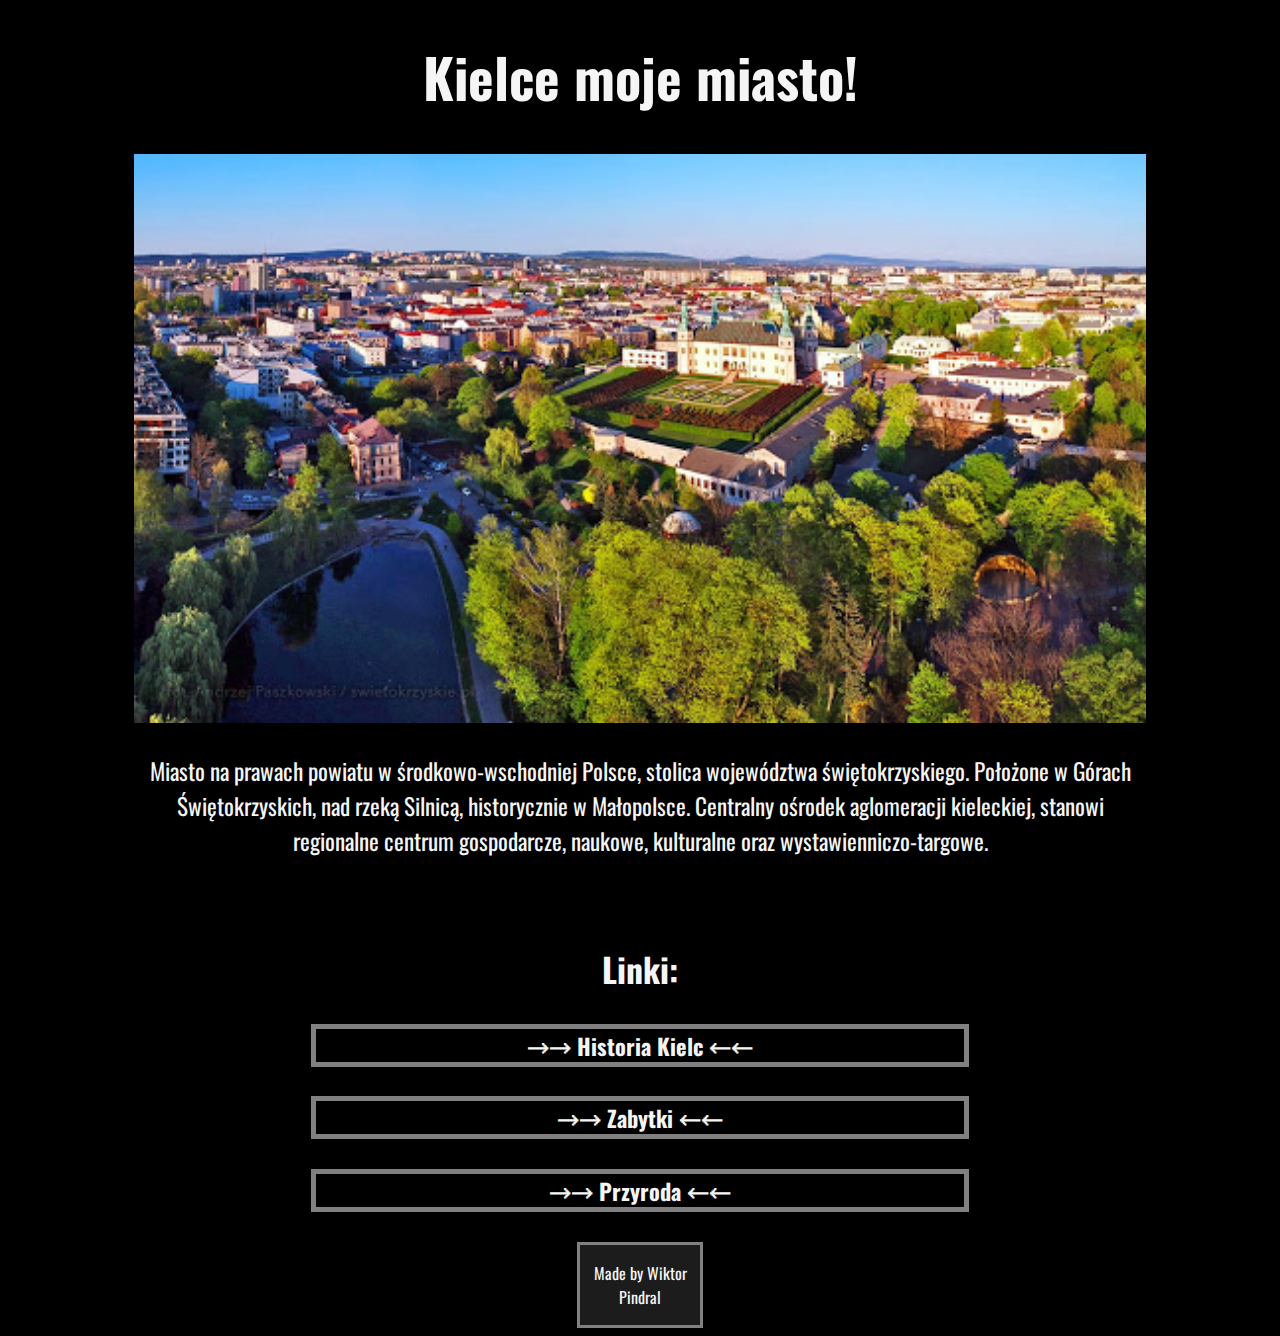
<file: Html/Kielce_moje_miasto/index.html>
<!DOCTYPE html>
<html lang="pl" dir="ltr">
  <head>
    <meta charset="utf-8">
    <title>Kielce - Moje miasto!</title>
    <link rel="stylesheet" href="style/styl01.css">
  </head>
  <body>
<div class="head">
  <h1><b>Kielce moje miasto!</b></h1>
</div>
<div class="about">
  <img src="images/kielce.jpg" alt="kielce">
  <p>Miasto na prawach powiatu w środkowo-wschodniej Polsce, stolica województwa świętokrzyskiego. Położone w Górach Świętokrzyskich, nad rzeką Silnicą, historycznie w Małopolsce. Centralny ośrodek aglomeracji kieleckiej, stanowi regionalne centrum gospodarcze, naukowe, kulturalne oraz wystawienniczo-targowe.</p>
<br>
</div>
<div class="links">
  <h2>Linki:</h2>
  <a href="html/historia.html"><h4>🡒🡒  Historia Kielc  🡐🡐</h4></a>
  <a href="html/zabytki.html"><h4>🡒🡒  Zabytki  🡐🡐</h4></a>
  <a href="html/przyroda.html"><h4>🡒🡒  Przyroda  🡐🡐</h4></a>
</div>
<div class="bot">
  <p>Made by Wiktor Pindral</p>
</div>
  </body>
</html>
</file>
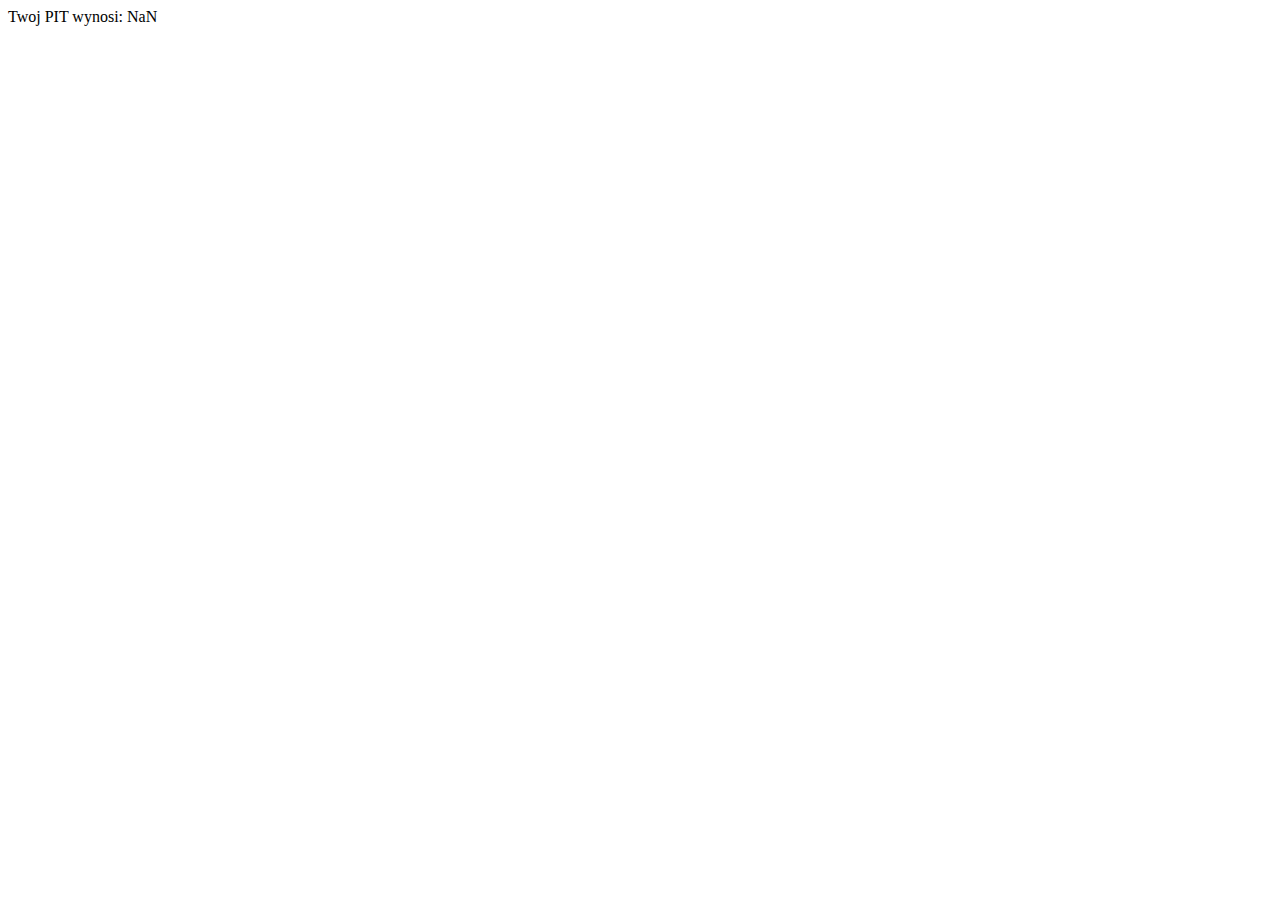
<file: JS/Instrukcje warunkowe/zad 5.html>
<!DOCTYPE HTML>
<html>
  <head>
    <meta charset="utf-8">
    <title>Zad 5</title>
    <script type="text/javascript">
      var x = parseFloat(prompt("Podaj liczbe"));
      document.write("Twoj PIT wynosi: " + x * 0.17);
    </script>
  </head>
  <body>
  </body>
</html>
</file>
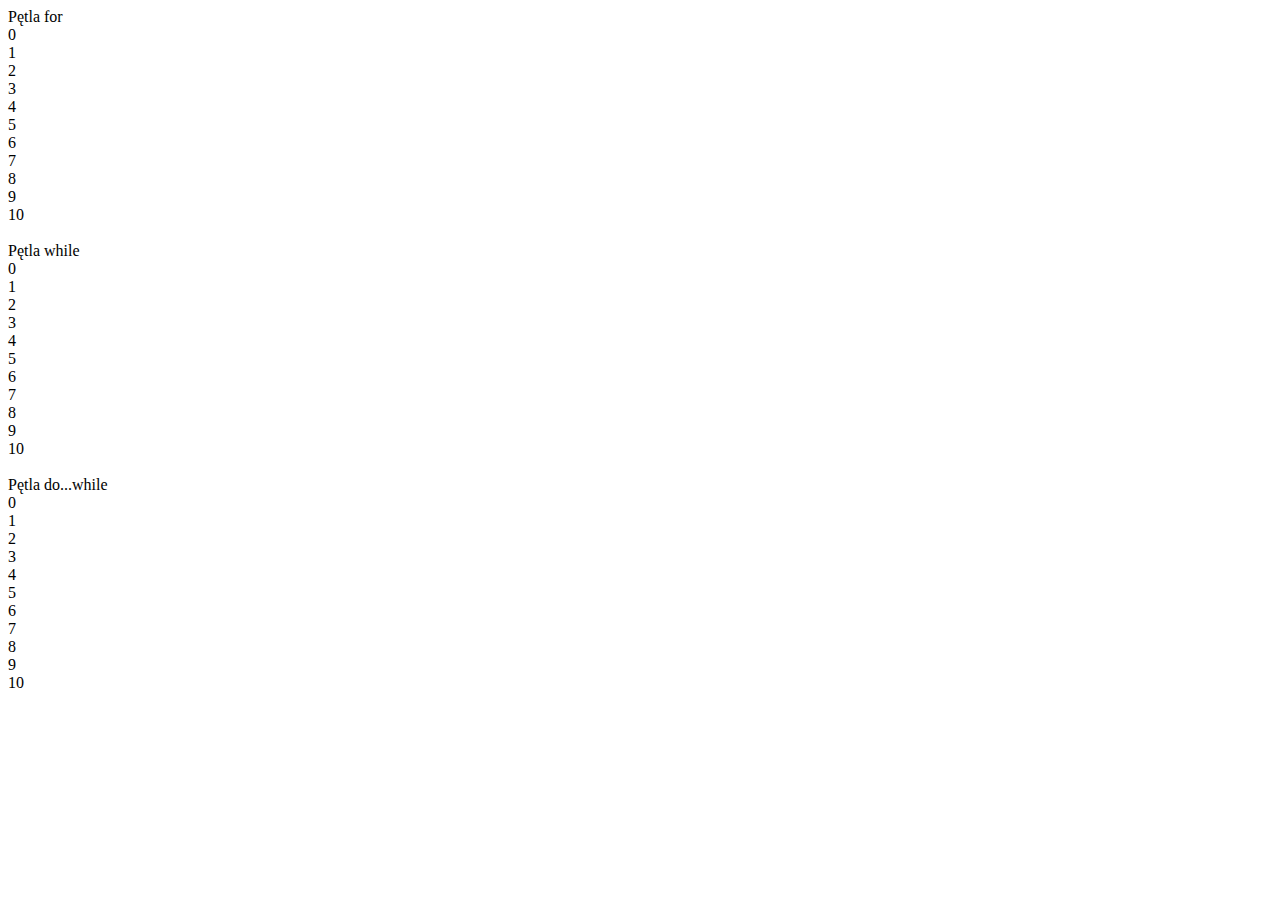
<file: JS/Pętle/zad2.html>
<!DOCTYPE html>
<html>
    <head>
        <title>Zad2</title>
        <meta charset="utf-8">
    </head>
    <body>
        <script type="text/javascript">
            //For
            document.write("Pętla for" + "<br/>")
            var i, a;
            a=0
            for (i=0; i<=10; i++ ){
                document.write(a + "<br/>");
                a=a+1;
            }
            //While 
            document.write("<br/>" + "Pętla while" + "<br/>");
            i=0;
            a=0;
            while(i != 11){
                document.write(a + "<br/>");
                i=i+1;
                a=a+1;
            }
            //Do...While
            document.write("<br/>" + "Pętla do...while" + "<br/>");
            i=0;
            a=0;
            do{
                document.write(a + "<br/>");
                i=i+1;
                a=a+1;
            } while (i != 11);
        </script>
    </body>
</html>
</file>
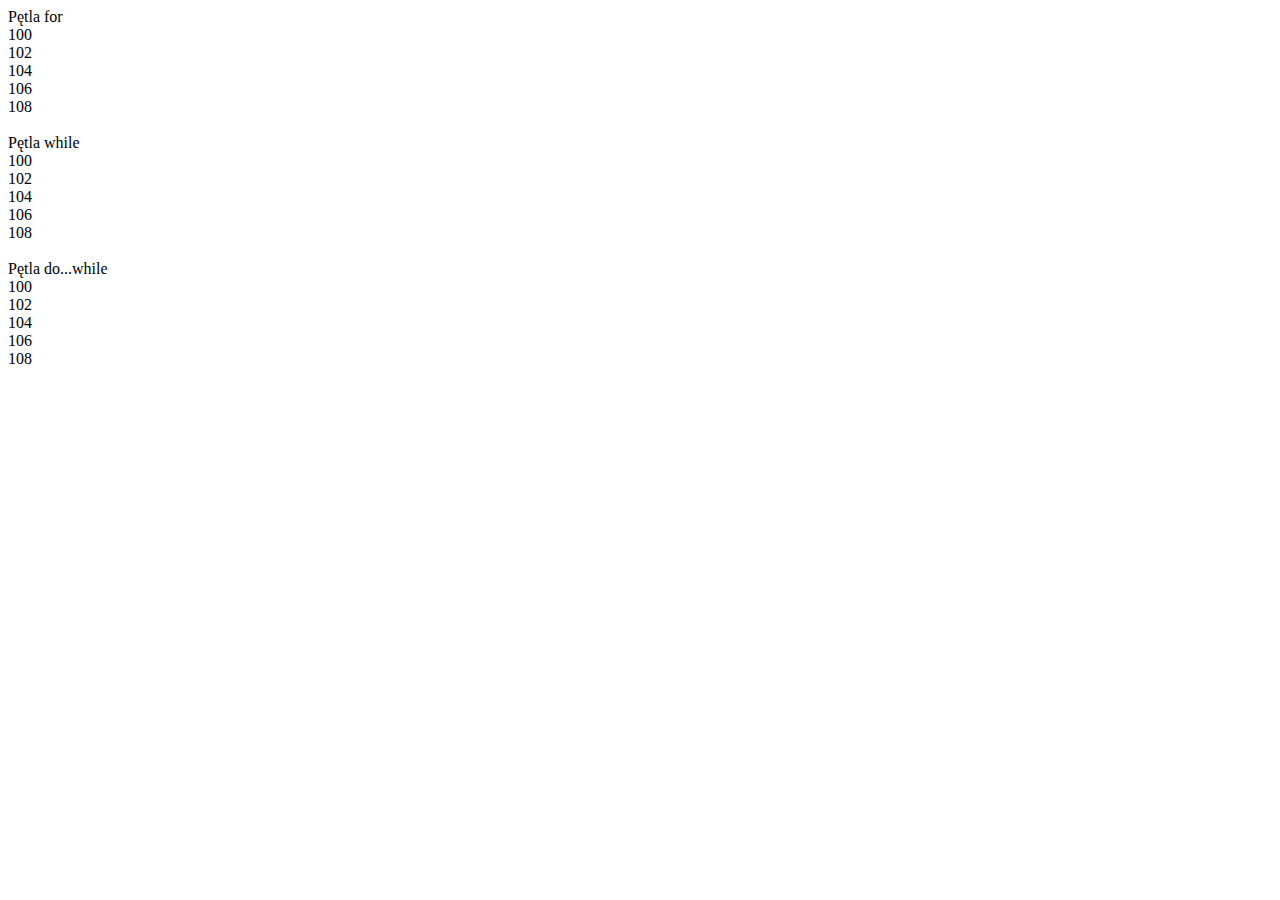
<file: JS/Pętle/zad3.html>
<!DOCTYPE html>
<html>
    <head>
        <title>zad3</title>
        <meta charset="utf-8";>
    </head>
    <body>
        <script type="text/javascript">
        var a, i;
        //For
        document.write("Pętla for" + "<br/>")
        a=100;
        for(i = 0; i <=4; i++){
            if(a % 2 == 0){
              document.write(a + "<br/>");  
            } else {
                i=i-1;
            }
            a=a+1;
        }
        //While
        document.write("<br/>" + "Pętla while" + "<br/>");
        a=100;
        i=0;
        while(i != 5){
            if (a % 2 == 0){
                document.write(a + "<br/>");
                i=i+1;
            } 
            a=a+1;
        }
        //Do...While
        document.write("<br/>" + "Pętla do...while" + "<br/>");
        a=100;
        i=0;
        do {
            if(a % 2 == 0){
                document.write(a + "<br/>");
                i=i+1;
            }
            a=a+1;
        } while (i !=5);
        </script>
    </body>
</html>
</file>
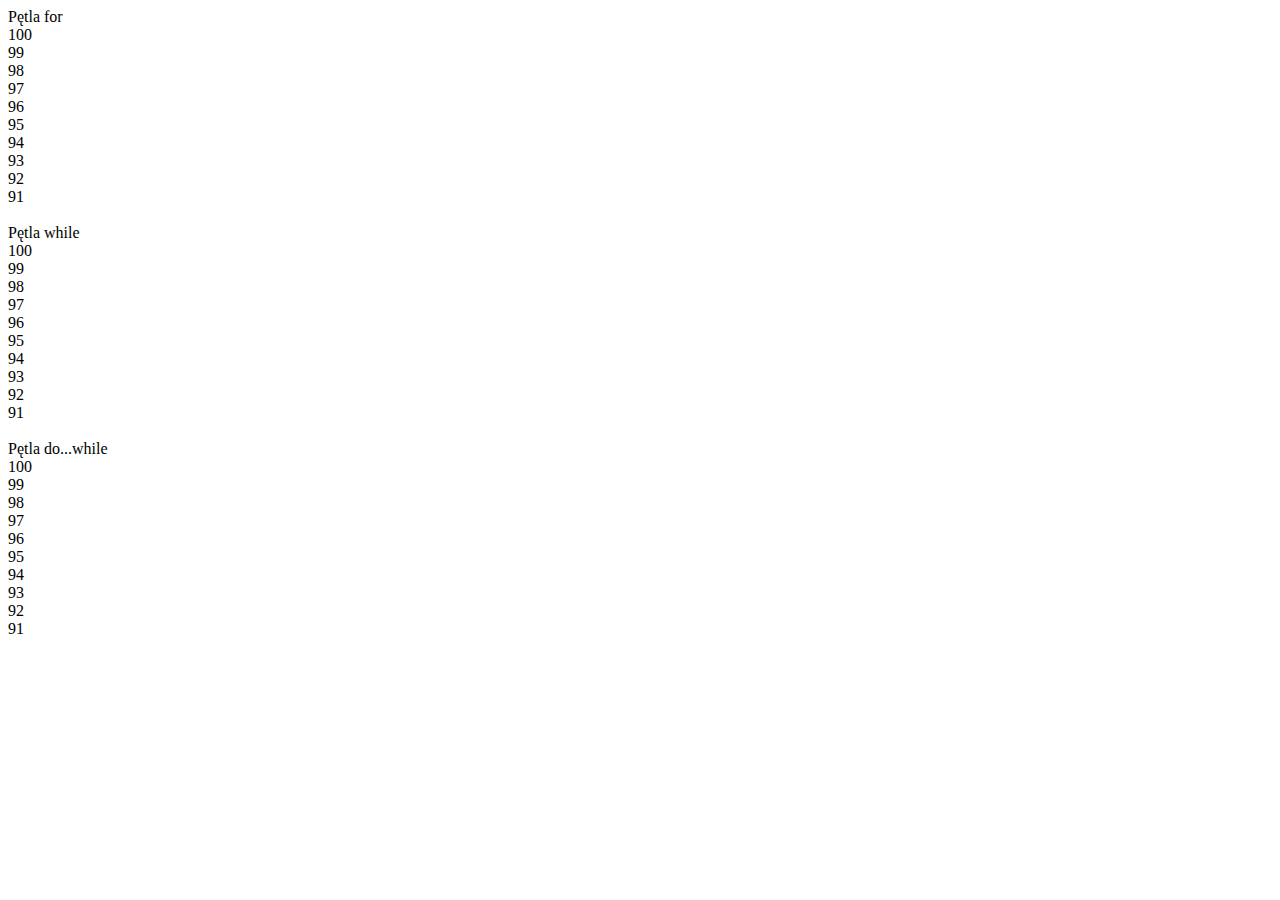
<file: JS/Pętle/zad4.html>
<!DOCTYPE html>
<html>
    <head>
        <title>zad4</title>
        <meta charset="utf-8";>
    </head>
    <body>
        <script type="text/javascript";>
        var a, i;
        //For
        document.write("Pętla for" + "<br/>");
        a=100;
        for (i=0; i<=9; i++){
            document.write(a + "<br/>");
            a=a-1;
        }
        //While
        document.write("<br/>" + "Pętla while" + "<br/>");
        a=100;
        i=0;
        while(i != 10) {
            document.write(a + "<br/>");
            a=a-1;
            i=i+1;
        }
        //Do...While
        document.write("<br/>" + "Pętla do...while" + "<br/>");
        a=100;
        i=0;
        do {
            document.write(a + "<br/>");
            a=a-1;
            i=i+1;
        } while (i != 10);
        </script>
    </body>
</html>
</file>
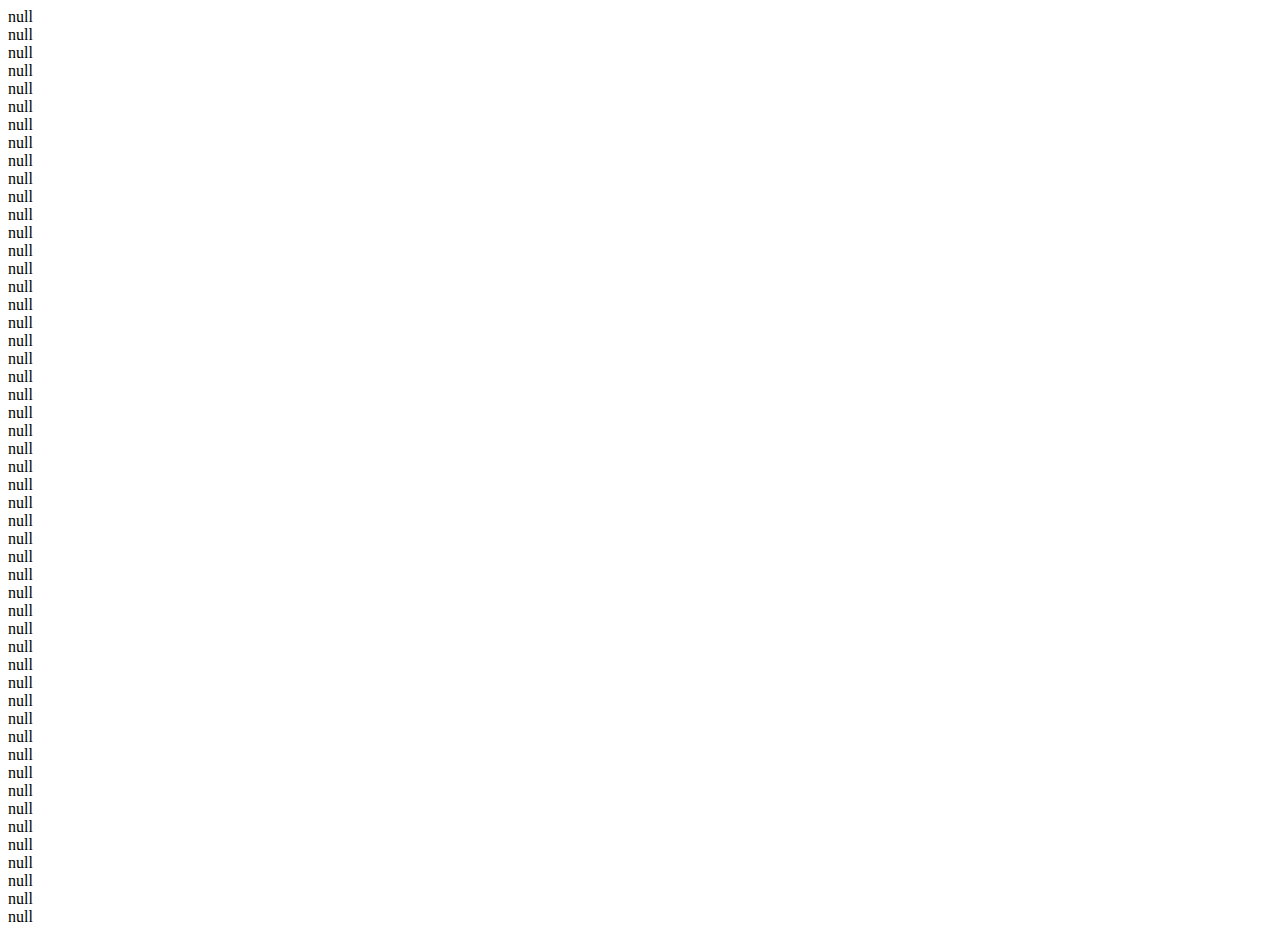
<file: JS/Pętle/zad5.html>
<!DOCTYPE html>
<html>
    <head>
        <title>Zad5</title>
        <meta charset="utf-8";>
    </head>
    <body>
        <script type="text/javascript";>
        var a = [50];
        var i, n;
        //For
        for (i = 0; i <= 50; i++) {
            a[i] = prompt("Podaj liczby (max. 50). Wpisz zero aby zakończyć.");
            if (a[i] == 0){
                i=50;
            }
        }
        for (i = 0; i <= 50; i++) {
            if (a[i] != 0) document.write(a[i]+"<br/>");
            if (a[i] == 0) {
                i=50;
            }
        }
        </script>
    </body>
</html>
</file>
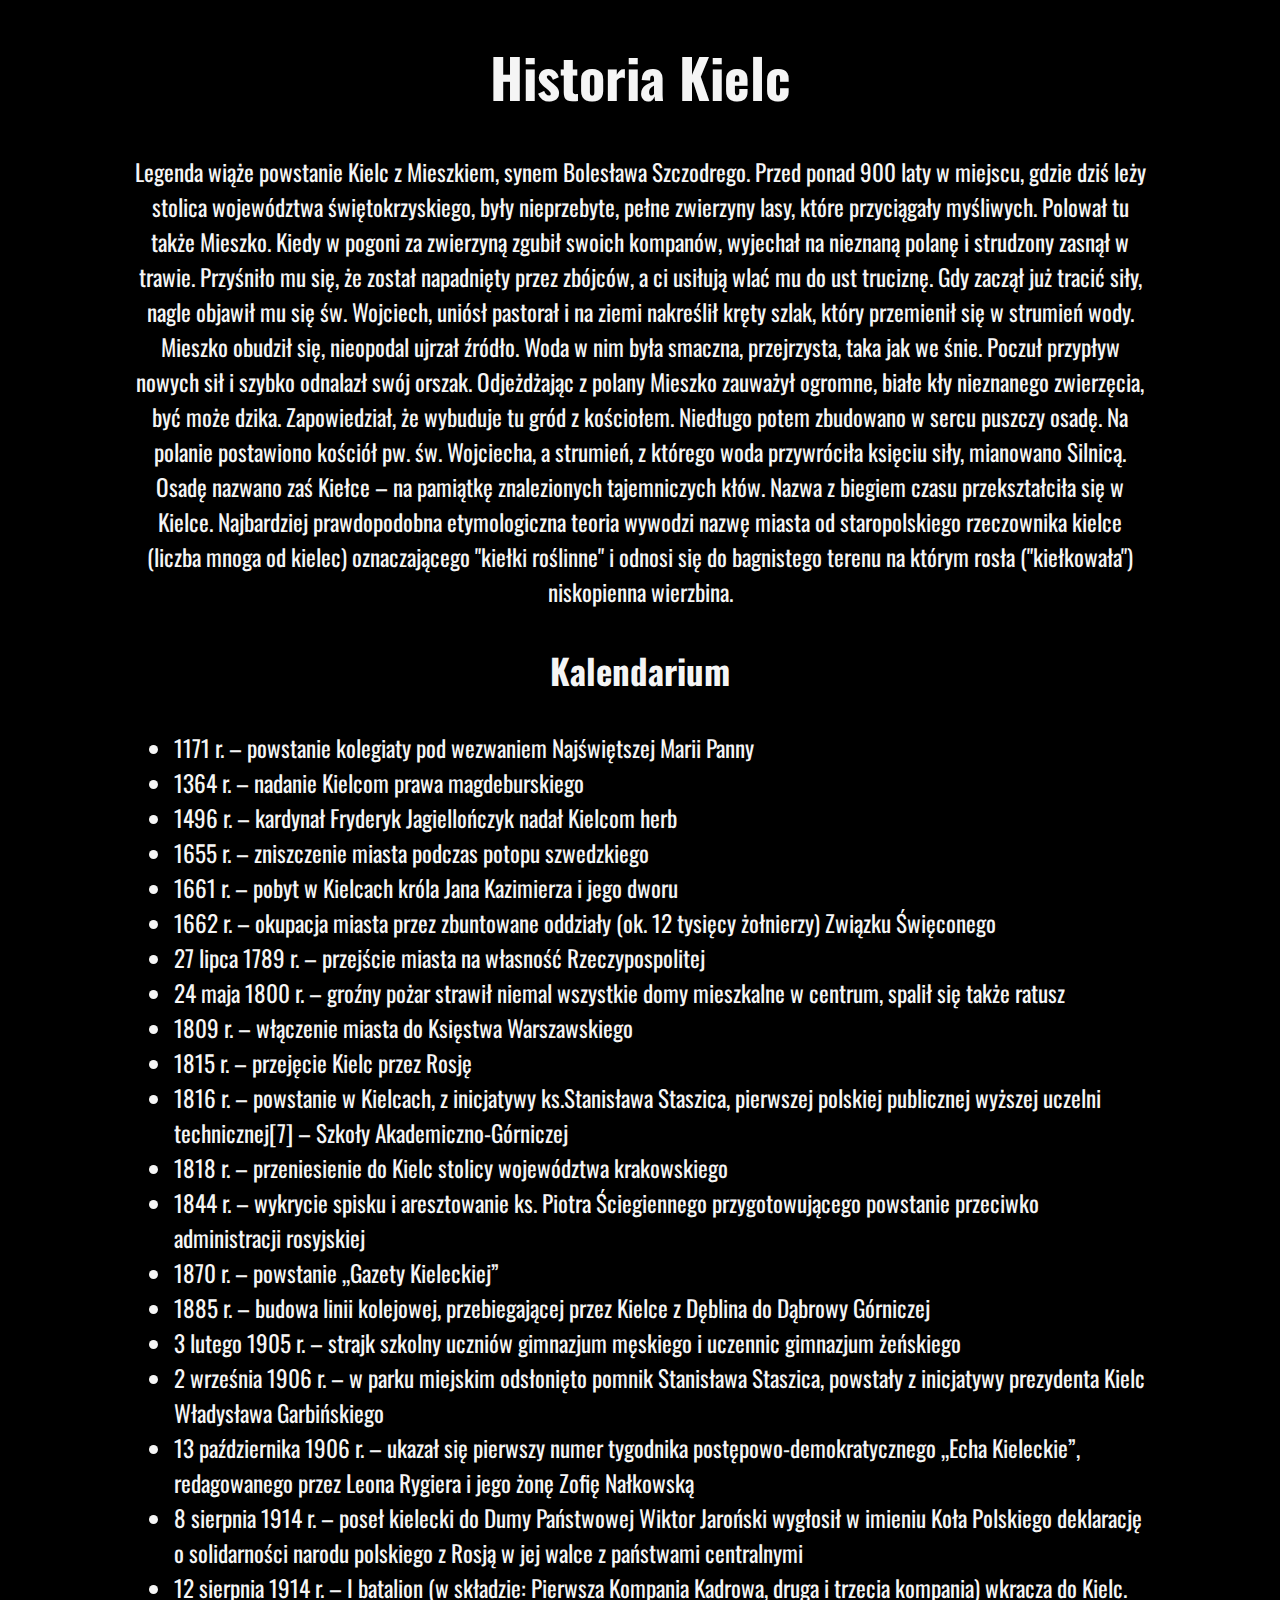
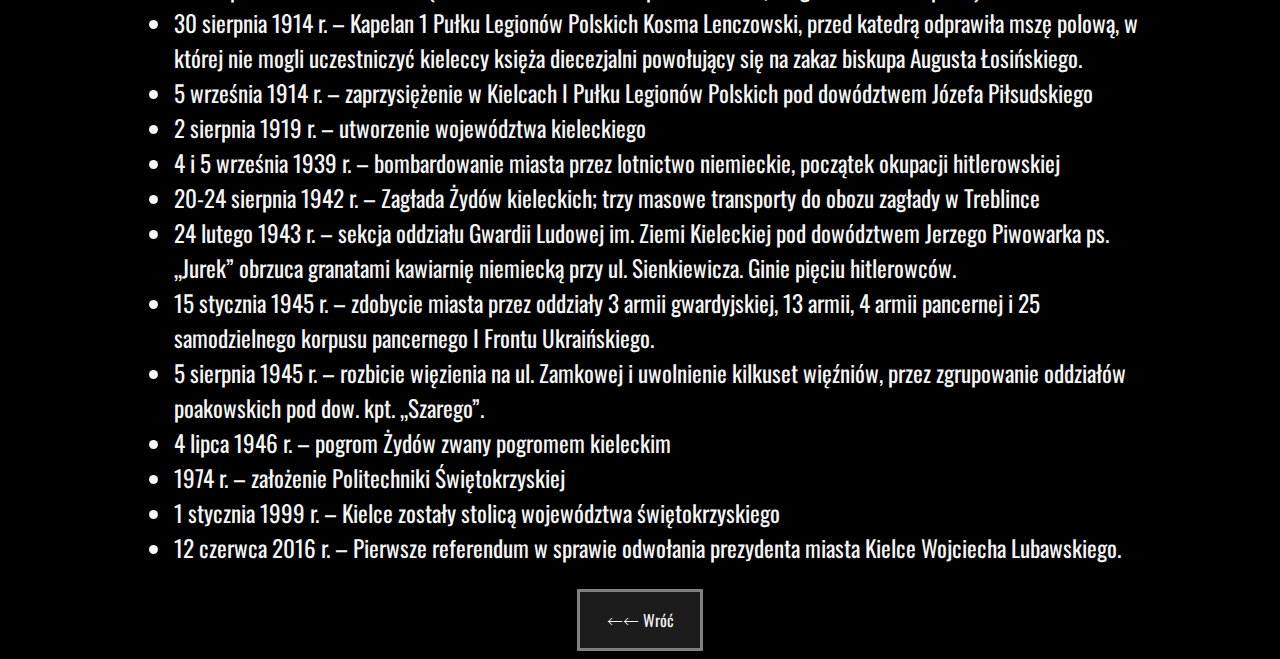
<file: Html/Kielce_moje_miasto/html/historia.html>
<!DOCTYPE html>
<html lang="pl" dir="ltr">
  <head>
    <meta charset="utf-8">
    <title>Historia Kielc</title>
    <link rel="stylesheet" href="../style/styl01.css">
  </head>
  <body>
    <div class="head">
      <h1>Historia Kielc</h1>
    </div>
    <div class="about">
      <p>Legenda wiąże powstanie Kielc z Mieszkiem, synem Bolesława Szczodrego. Przed ponad 900 laty w miejscu, gdzie dziś leży stolica województwa świętokrzyskiego, były nieprzebyte, pełne zwierzyny lasy, które przyciągały myśliwych. Polował tu także Mieszko. Kiedy w pogoni za zwierzyną zgubił swoich kompanów, wyjechał na nieznaną polanę i strudzony zasnął w trawie. Przyśniło mu się, że został napadnięty przez zbójców, a ci usiłują wlać mu do ust truciznę. Gdy zaczął już tracić siły, nagle objawił mu się św. Wojciech, uniósł pastorał i na ziemi nakreślił kręty szlak, który przemienił się w strumień wody. Mieszko obudził się, nieopodal ujrzał źródło. Woda w nim była smaczna, przejrzysta, taka jak we śnie. Poczuł przypływ nowych sił i szybko odnalazł swój orszak. Odjeżdżając z polany Mieszko zauważył ogromne, białe kły nieznanego zwierzęcia, być może dzika. Zapowiedział, że wybuduje tu gród z kościołem. Niedługo potem zbudowano w sercu puszczy osadę. Na polanie postawiono
      kościół pw. św. Wojciecha, a strumień, z którego woda przywróciła księciu siły, mianowano Silnicą. Osadę nazwano zaś Kiełce – na pamiątkę znalezionych tajemniczych kłów. Nazwa z biegiem czasu przekształciła się w Kielce. Najbardziej prawdopodobna etymologiczna teoria wywodzi nazwę miasta od staropolskiego rzeczownika kielce (liczba mnoga od kielec) oznaczającego "kiełki roślinne" i odnosi się do bagnistego terenu na którym rosła ("kiełkowała") niskopienna wierzbina.</p>
      <h3>Kalendarium</h3>
      <ul>
        <li>1171 r. – powstanie kolegiaty pod wezwaniem Najświętszej Marii Panny</li>
        <li>1364 r. – nadanie Kielcom prawa magdeburskiego</li>
        <li>1496 r. – kardynał Fryderyk Jagiellończyk nadał Kielcom herb</li>
        <li>1655 r. – zniszczenie miasta podczas potopu szwedzkiego</li>
        <li>1661 r. – pobyt w Kielcach króla Jana Kazimierza i jego dworu</li>
        <li>1662 r. – okupacja miasta przez zbuntowane oddziały (ok. 12 tysięcy żołnierzy) Związku Święconego</li>
        <li>27 lipca 1789 r. – przejście miasta na własność Rzeczypospolitej</li>
        <li>24 maja 1800 r. – groźny pożar strawił niemal wszystkie domy mieszkalne w centrum, spalił się także ratusz</li>
        <li>1809 r. – włączenie miasta do Księstwa Warszawskiego</li>
        <li>1815 r. – przejęcie Kielc przez Rosję</li>
        <li>1816 r. – powstanie w Kielcach, z inicjatywy ks.Stanisława Staszica, pierwszej polskiej publicznej wyższej uczelni technicznej[7] – Szkoły Akademiczno-Górniczej</li>
        <li>1818 r. – przeniesienie do Kielc stolicy województwa krakowskiego</li>
        <li>1844 r. – wykrycie spisku i aresztowanie ks. Piotra Ściegiennego przygotowującego powstanie przeciwko administracji rosyjskiej</li>
        <li>1870 r. – powstanie „Gazety Kieleckiej”</li>
        <li>1885 r. – budowa linii kolejowej, przebiegającej przez Kielce z Dęblina do Dąbrowy Górniczej</li>
        <li>3 lutego 1905 r. – strajk szkolny uczniów gimnazjum męskiego i uczennic gimnazjum żeńskiego</li>
        <li>2 września 1906 r. – w parku miejskim odsłonięto pomnik Stanisława Staszica, powstały z inicjatywy prezydenta Kielc Władysława Garbińskiego</li>
        <li>13 października 1906 r. – ukazał się pierwszy numer tygodnika postępowo-demokratycznego „Echa Kieleckie”, redagowanego przez Leona Rygiera i jego żonę Zofię Nałkowską</li>
        <li>8 sierpnia 1914 r. – poseł kielecki do Dumy Państwowej Wiktor Jaroński wygłosił w imieniu Koła Polskiego deklarację o solidarności narodu polskiego z Rosją w jej walce z państwami centralnymi</li>
        <li>12 sierpnia 1914 r. – I batalion (w składzie: Pierwsza Kompania Kadrowa, druga i trzecia kompania) wkracza do Kielc.</li>
        <li>30 sierpnia 1914 r. – Kapelan 1 Pułku Legionów Polskich Kosma Lenczowski, przed katedrą odprawiła mszę polową, w której nie mogli uczestniczyć kieleccy księża diecezjalni powołujący się na zakaz biskupa Augusta Łosińskiego.</li>
        <li>5 września 1914 r. – zaprzysiężenie w Kielcach I Pułku Legionów Polskich pod dowództwem Józefa Piłsudskiego</li>
        <li>2 sierpnia 1919 r. – utworzenie województwa kieleckiego</li>
        <li>4 i 5 września 1939 r. – bombardowanie miasta przez lotnictwo niemieckie, początek okupacji hitlerowskiej</li>
        <li>20-24 sierpnia 1942 r. – Zagłada Żydów kieleckich; trzy masowe transporty do obozu zagłady w Treblince</li>
        <li>24 lutego 1943 r. – sekcja oddziału Gwardii Ludowej im. Ziemi Kieleckiej pod dowództwem Jerzego Piwowarka ps. „Jurek” obrzuca granatami kawiarnię niemiecką przy ul. Sienkiewicza. Ginie pięciu hitlerowców.</li>
        <li>15 stycznia 1945 r. – zdobycie miasta przez oddziały 3 armii gwardyjskiej, 13 armii, 4 armii pancernej i 25 samodzielnego korpusu pancernego I Frontu Ukraińskiego.</li>
        <li>5 sierpnia 1945 r. – rozbicie więzienia na ul. Zamkowej i uwolnienie kilkuset więźniów, przez zgrupowanie oddziałów poakowskich pod dow. kpt. „Szarego”.</li>
        <li>4 lipca 1946 r. – pogrom Żydów zwany pogromem kieleckim</li>
        <li>1974 r. – założenie Politechniki Świętokrzyskiej</li>
        <li>1 stycznia 1999 r. – Kielce zostały stolicą województwa świętokrzyskiego</li>
        <li>12 czerwca 2016 r. – Pierwsze referendum w sprawie odwołania prezydenta miasta Kielce Wojciecha Lubawskiego.</li>
      </ul>
    </div>
    <div class="bot">
      <a href="../index.html"><p>🡐🡐  Wróć</p></a>
    </div>
  </body>
</html>
</file>
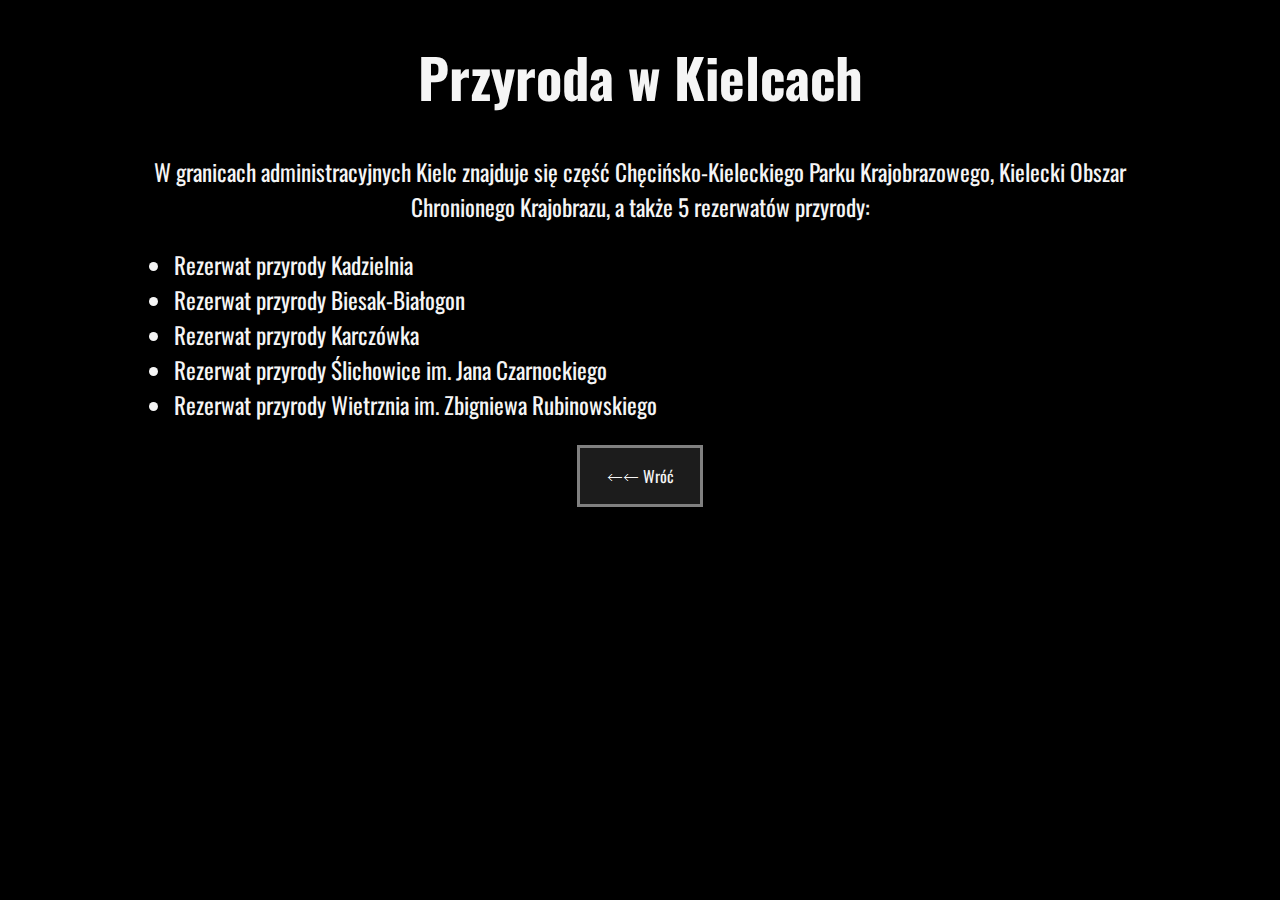
<file: Html/Kielce_moje_miasto/html/przyroda.html>
<!DOCTYPE html>
<html lang="pl" dir="ltr">
  <head>
    <meta charset="utf-8">
    <title>Przyroda</title>
    <link rel="stylesheet" href="../style/styl01.css">
  </head>
  <body>
    <div class="head">
      <h1>Przyroda w Kielcach</h1>
    </div>
    <div class="about">
      <p>W granicach administracyjnych Kielc znajduje się część Chęcińsko-Kieleckiego Parku Krajobrazowego, Kielecki Obszar Chronionego Krajobrazu, a także 5 rezerwatów przyrody:</p>
      <ul>
        <li>Rezerwat przyrody Kadzielnia</li>
        <li>Rezerwat przyrody Biesak-Białogon</li>
        <li>Rezerwat przyrody Karczówka</li>
        <li>Rezerwat przyrody Ślichowice im. Jana Czarnockiego</li>
        <li>Rezerwat przyrody Wietrznia im. Zbigniewa Rubinowskiego</li>
      </ul>
    </div>
    <div class="bot">
      <a href="../index.html"><p>🡐🡐  Wróć</p></a>
    </div>
  </body>
</html>
</file>
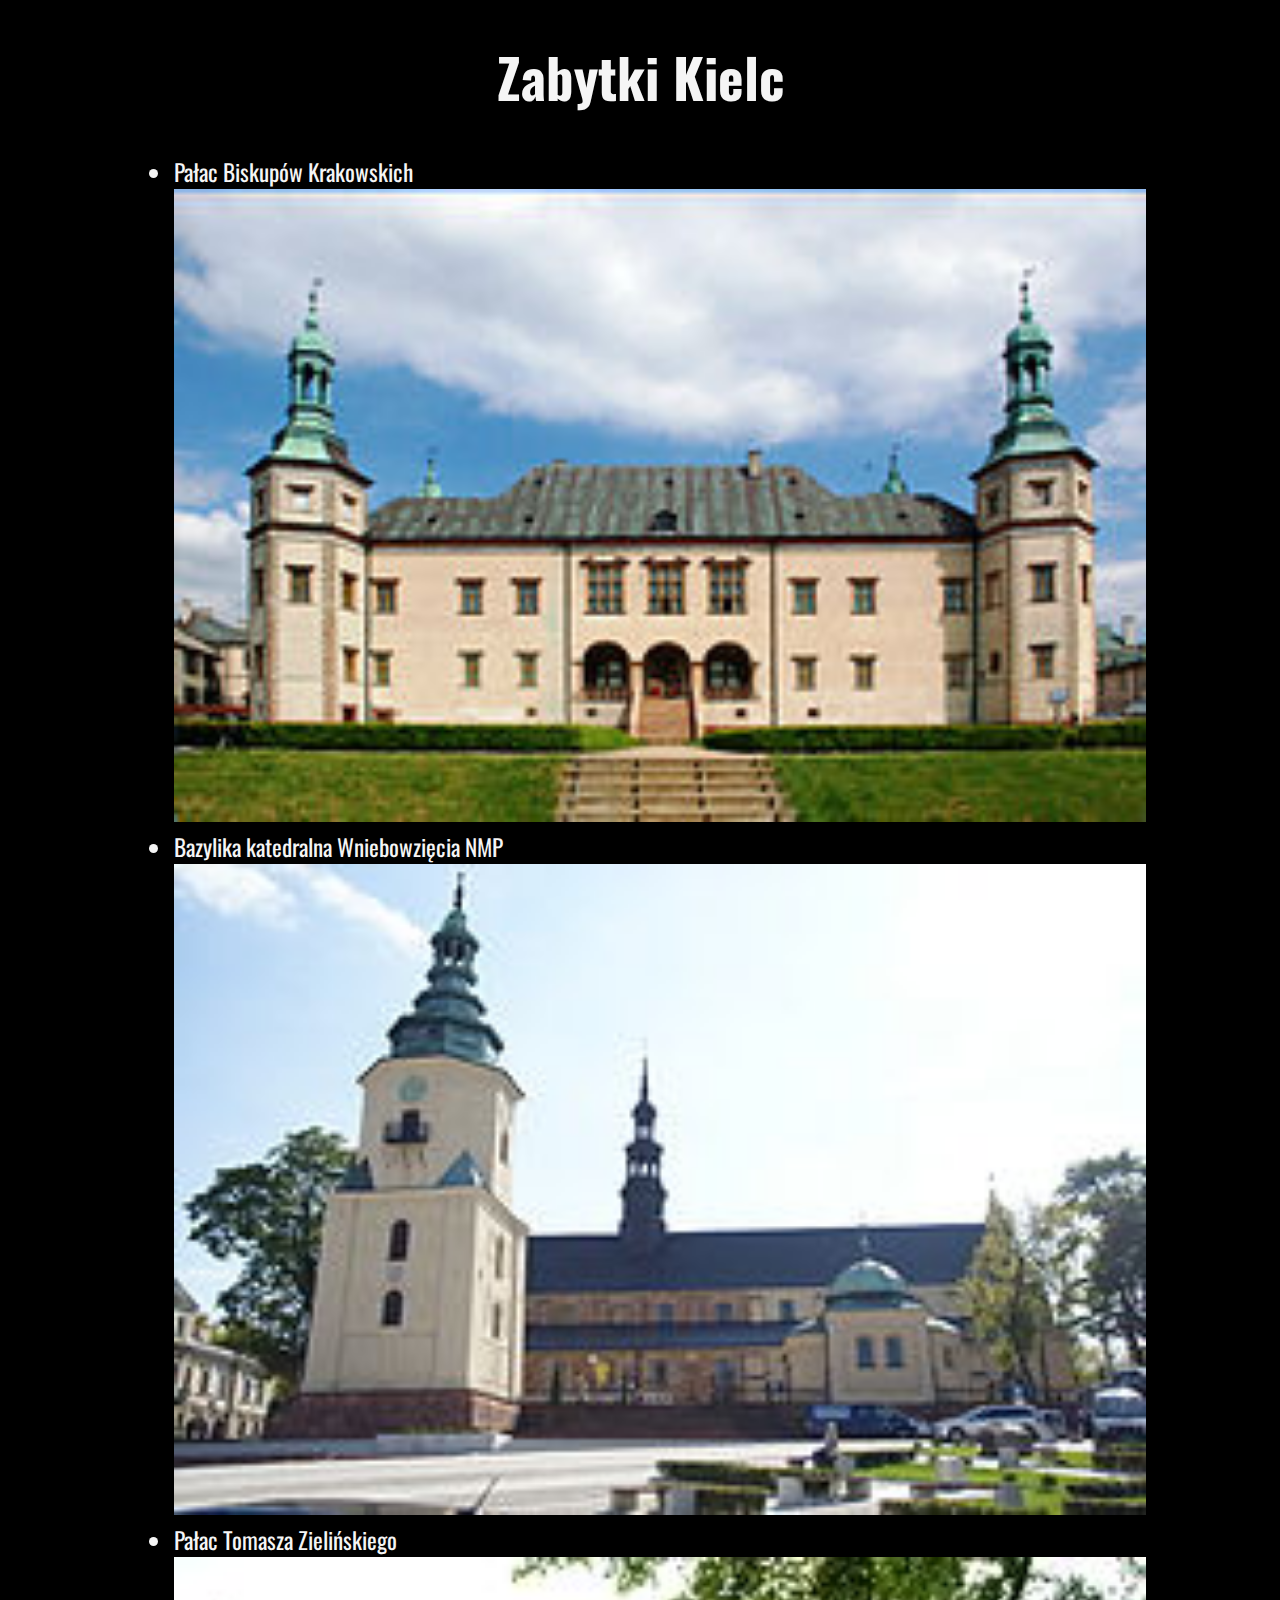
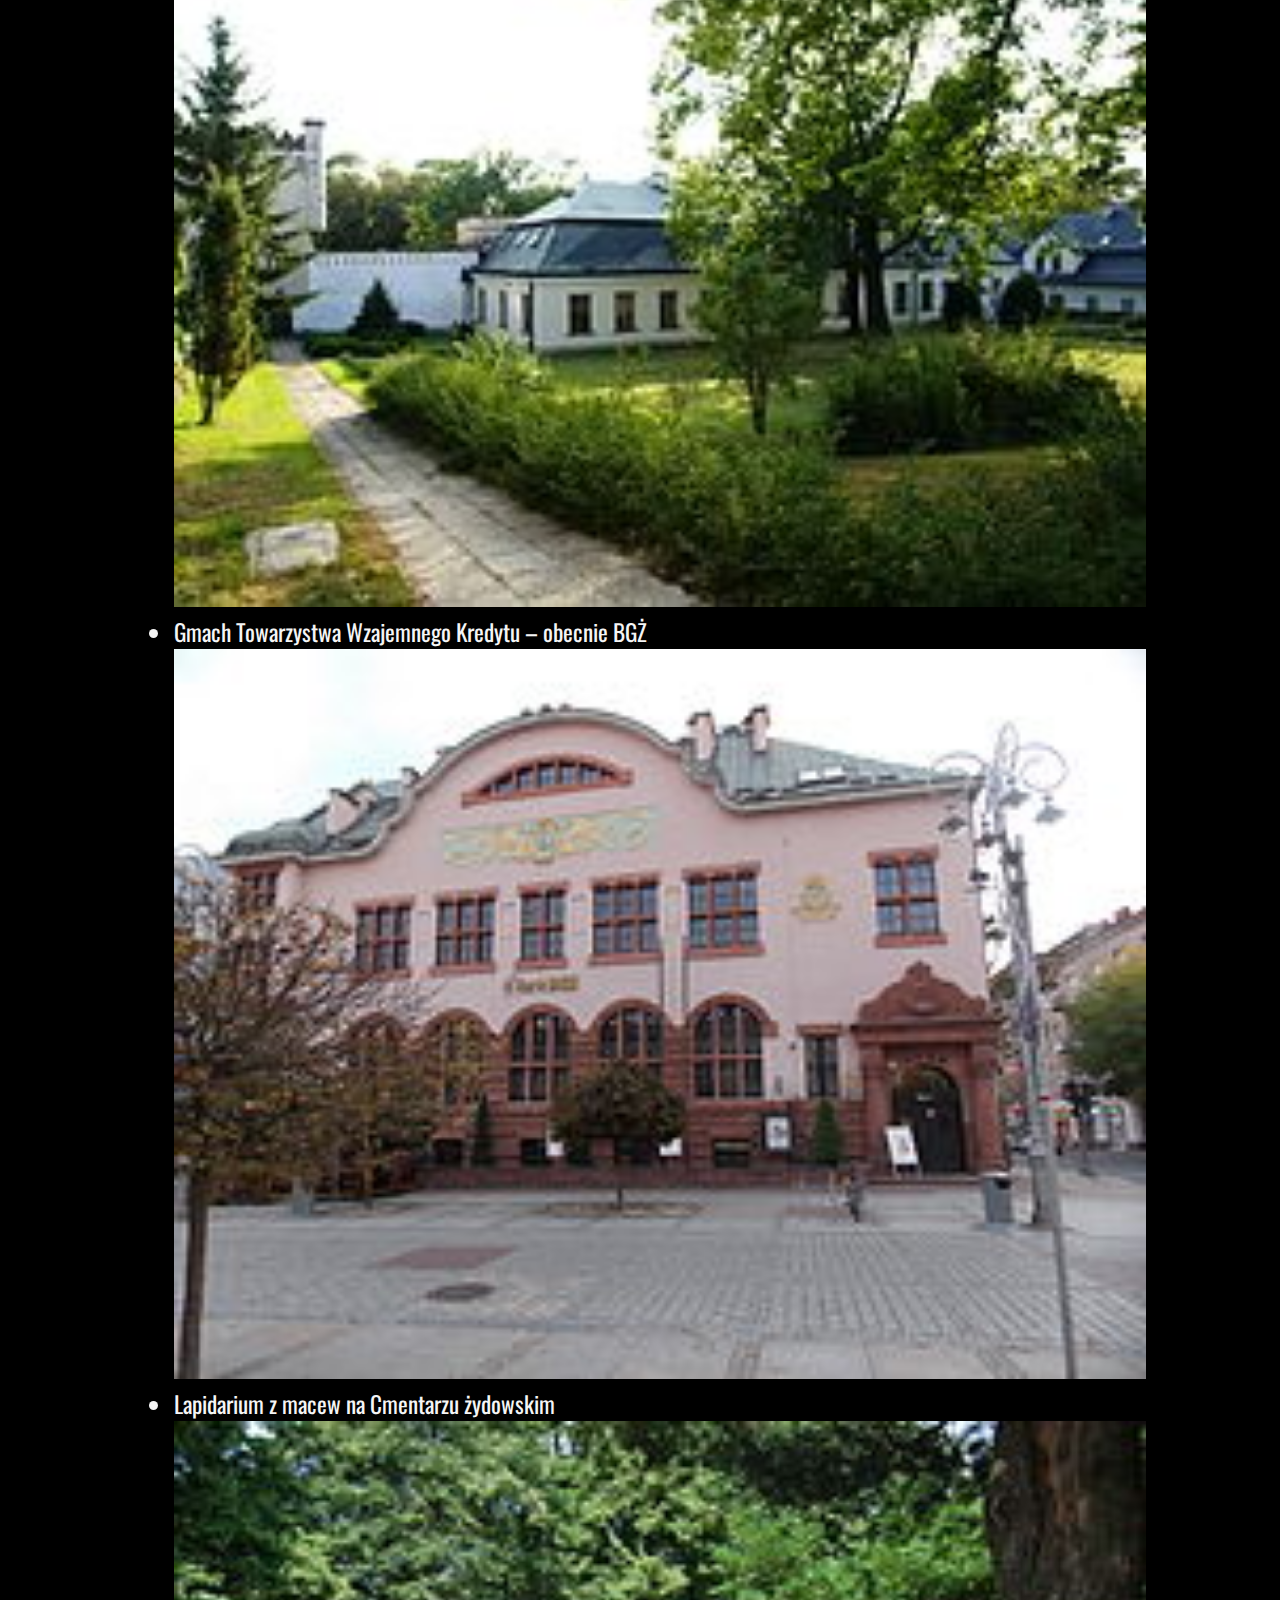
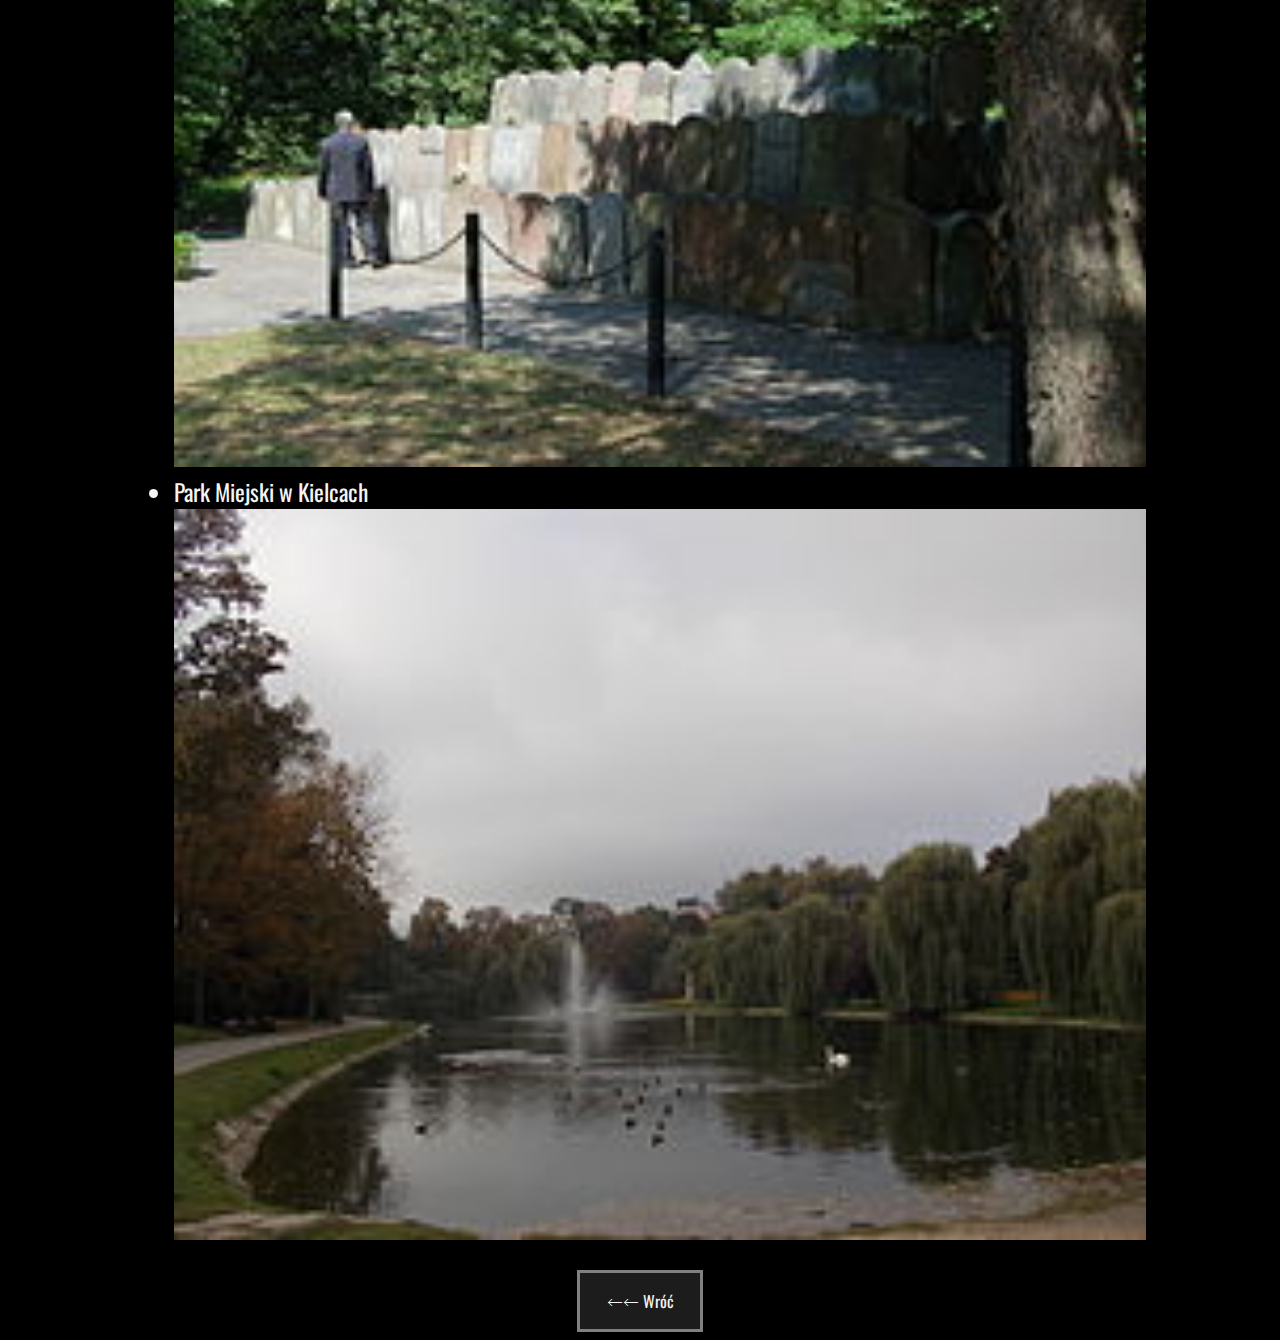
<file: Html/Kielce_moje_miasto/html/zabytki.html>
<!DOCTYPE html>
<html lang="pl" dir="ltr">
  <head>
    <meta charset="utf-8">
    <title>Zabytki</title>
    <link rel="stylesheet" href="../style/styl01.css">
  </head>
  <body>
<div class="head">
  <h1>Zabytki Kielc</h1>
</div>
<div class="about">
  <ul>
<li>Pałac Biskupów Krakowskich</li>
<img src="../images/palacbisk.jpg" alt="Pałac Biskupów Krakowskich">
<li>Bazylika katedralna Wniebowzięcia NMP</li>
<img src="../images/bazylikanmp.jpg" alt="Bazylika katedralna Wniebowzięcia NMP">
<li>Pałac Tomasza Zielińskiego</li>
<img src="../images/palactomasza.jpg" alt="Pałac Tomasza Zielińskiego">
<li>Gmach Towarzystwa Wzajemnego Kredytu – obecnie BGŻ</li>
<img src="../images/gmacht.jpg" alt="Gmach Towarzystwa Wzajemnego Kredytu – obecnie BGŻ">
<li>Lapidarium z macew na Cmentarzu żydowskim</li>
<img src="../images/lapidarium.jpg" alt="Lapidarium z macew na Cmentarzu żydowskim">
<li>Park Miejski w Kielcach</li>
<img src="../images/park.jpg" alt="Park Miejski w Kielcach">
</ul>
</div>
<div class="bot">
  <a href="../index.html"><p>🡐🡐  Wróć</p></a>
</div>
  </body>
</html>
</file>
<file: Html/Kielce_moje_miasto/style/styl01.css>
@import url(https://fonts.googleapis.com/css2?family=Oswald&display=swap);
body {
  background-color: black;
  color: whitesmoke;
}
.head {
  font-family: Oswald, sans-serif;
  font-size: 170%;
  text-align: center;
}
.about {
  font-family: Oswald;
  text-align: center;
  font-size: 145%;
  display: block;
  margin-left: 10%;
  margin-right: 10%;
}
.links {
  color: whitesmoke;
  font-family: Oswald;
  text-align: center;
  font-size: 140%;
  margin-left: 24%;
  margin-right: 24%;
}
.bot {
  font-size: 100%;
  font-family: Oswald;
  text-align: center;
  background-color: #1c1c1c;
  border: 3px solid grey;
  margin-right: 45%;
  margin-left: 45%;
}
a {
  color: whitesmoke;
  text-decoration: none;
}
h4{
    border: 5px solid grey;
}
img {
  width: 100%;
  height: 100%;
}
ul {
  text-align: left;

}
h3 {
  font-size: 150%;
}
</file>
